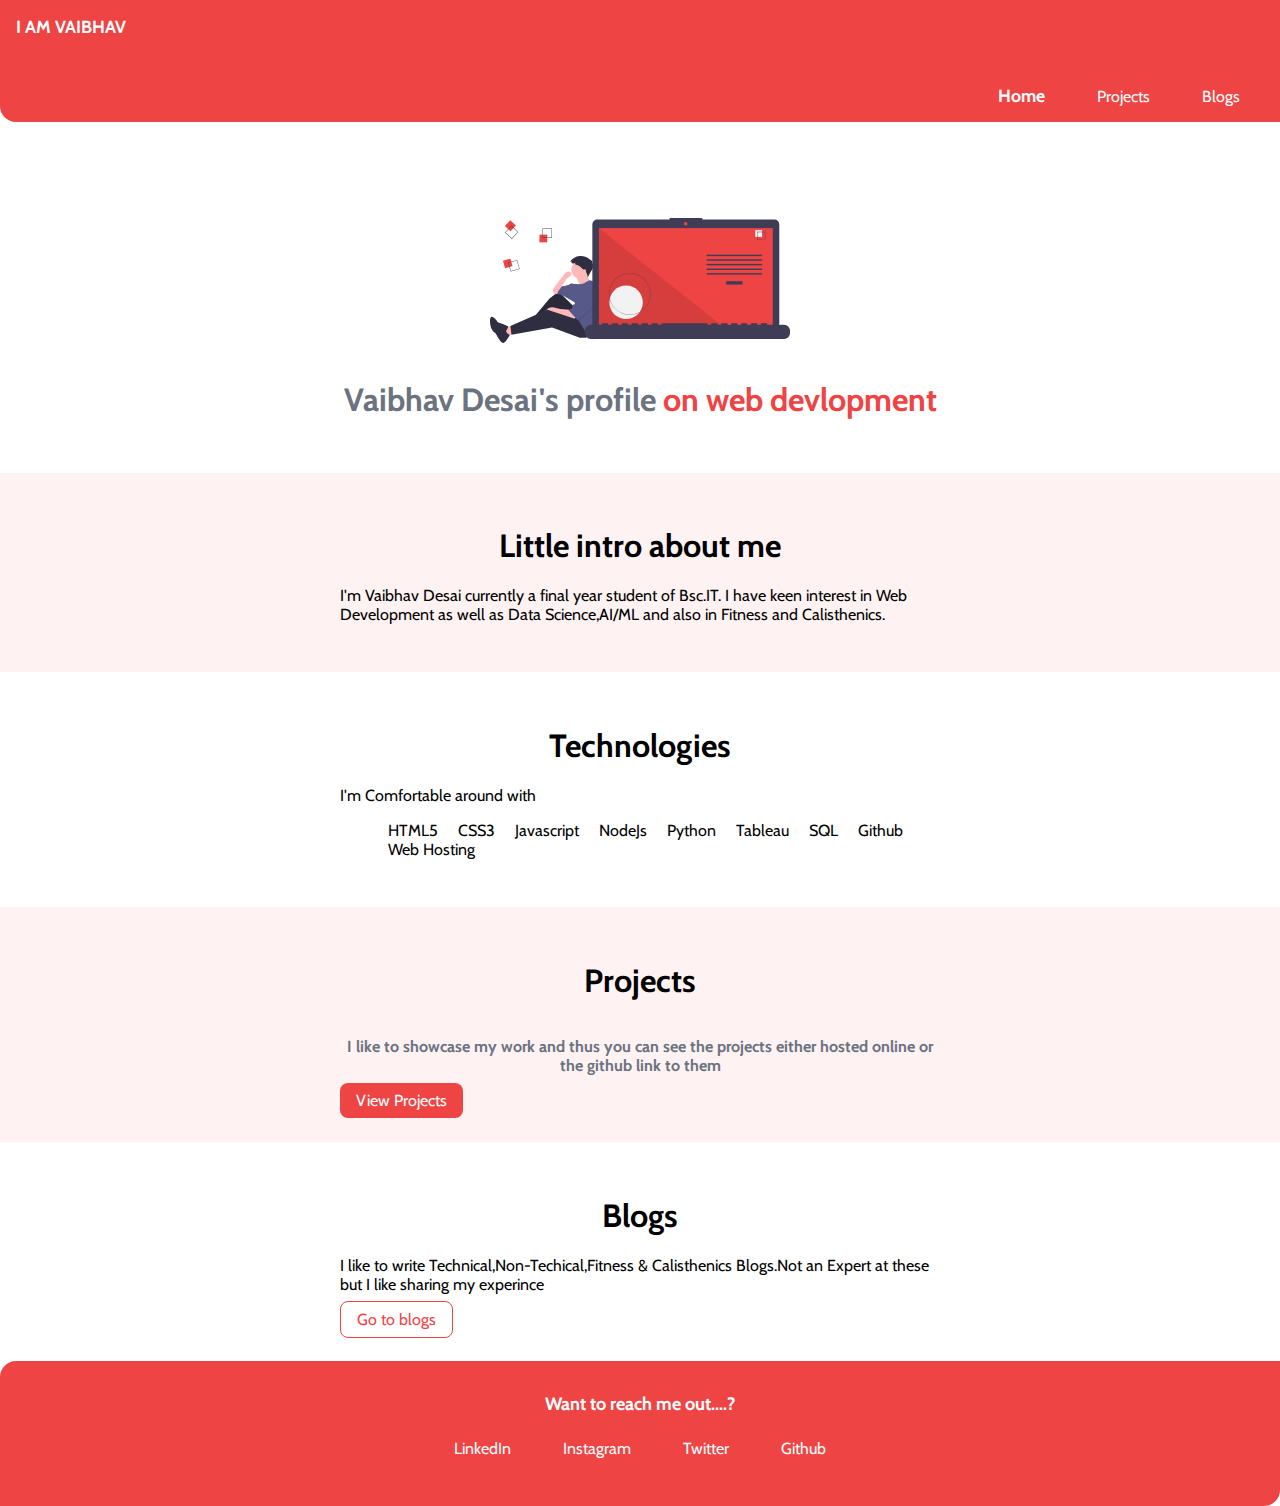
<file: index.html>
<!DOCTYPE html>
<html lang="en">
<head>
    <meta charset="UTF-8">
    <meta name="viewport" content="width=device-width, initial-scale=1.0">
    <title>Home | Vaibhav Desai</title>
    <link a href="styles.css" rel="stylesheet" />
</head>
<body>

    <nav class="navigation">
        <div class="nav-brand">I AM VAIBHAV</div>
        <ul class="list-non-bullet nav-pills ">
            <li class="list-item-inline">
                <a class="link link-active" href="/">Home</a>
            </li>
            <li class="list-item-inline">
                <a class="link" href="projects.html">Projects</a>
            </li>
            <li class="list-item-inline">
                <a class="link" href="blogs.html">Blogs</a>
            </li>
        </ul>
    </nav>

    <header class="hero">
        <img class="hero-img" src="/images/hero.svg"/>
        <h1 class="hero-heading">Vaibhav Desai's profile <span class="heading-inverted">on web devlopment</span></h1>
    </header>

    <section class="section ow">

        <div class="container container-center">
            <h1><strong>Little intro about me</strong></h1>
            <p>I'm Vaibhav Desai currently a final year student of Bsc.IT. I have keen interest in Web Development as well as Data Science,AI/ML and also in Fitness and Calisthenics.</p>
        </div>
    </section>

    <section class="section ">

        <div class="container container-center">
            <h1><strong>Technologies</strong></h1>
            <p>I'm Comfortable around with</p> 
            <ul>
                <li class="list-item-inline">HTML5</li>
                <li class="list-item-inline">CSS3</li>
                <li class="list-item-inline">Javascript</li>
                <li class="list-item-inline">NodeJs</li>
                <li class="list-item-inline">Python</li>
                <li class="list-item-inline">Tableau</li>
                <li class="list-item-inline">SQL</li>
                <li class="list-item-inline">Github</li>
                <li class="list-item-inline">Web Hosting</li>

            </ul>
        </div>
    </section>

    
    <section class="section ow">
        <div class="container container-center">
            <h1>Projects</h1>
            <p class="hero-heading">I like to showcase my work and thus you can see the projects either hosted online or the github link to them </p>
            <a class="link link-primary" href="projects.html">View Projects</a>
        </div>
        
        
    </section>

    <section class="section ">
        <div class="container container-center">
            <h1>Blogs</h1>
            <p>I like to write Technical,Non-Techical,Fitness & Calisthenics Blogs.Not an Expert at these but I like sharing my experince </p>
            <a class="link link-secondary" href="blogs.html">Go to blogs</a>
        </div>
        
    </section>


    <footer class="footer">
        <div class="footer-header">
            Want to reach me out....?
        </div>
        
        <ul class="social-links list-non-bullet">
            
            <li class="list-item-inline">
                
                <a class="link" href="https://www.linkedin.com/in/vaibhav-desai-013a078a">
                    LinkedIn
                </a>
            </li>
            <li class="list-item-inline">
                <a class="link" href="https://www.instagram.com/vvaibhav_desai">
                    Instagram
                </a>
            </li>
            
            <li class="list-item-inline">
                <a class="link" href="https://twitter.com/Desai_Vaibhavv">
                    Twitter
                </a>
            </li>
            <li class="list-item-inline">
                <a class="link" href="https://github.com/vvaibhavdesai">
                    Github
                </a>
            </li>
        </ul>
    </footer>


    
</body>
</html>
</file>
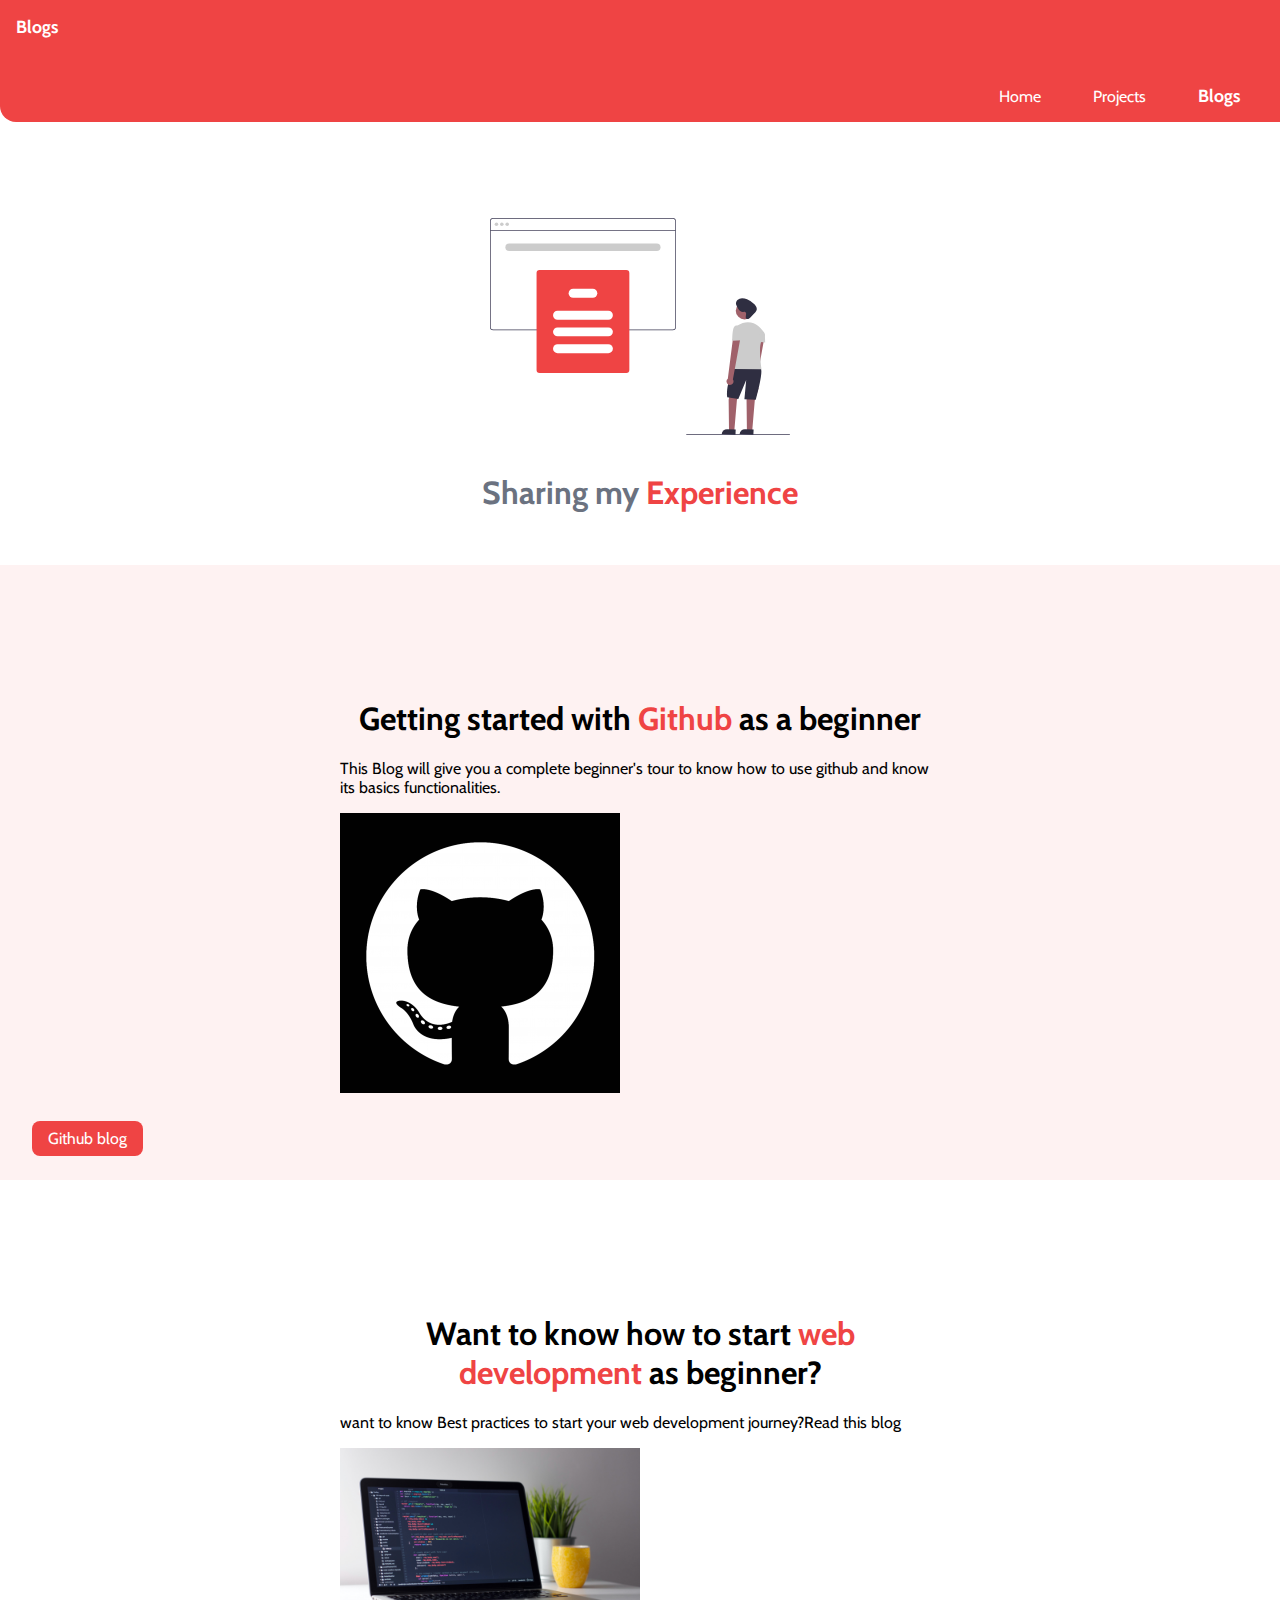
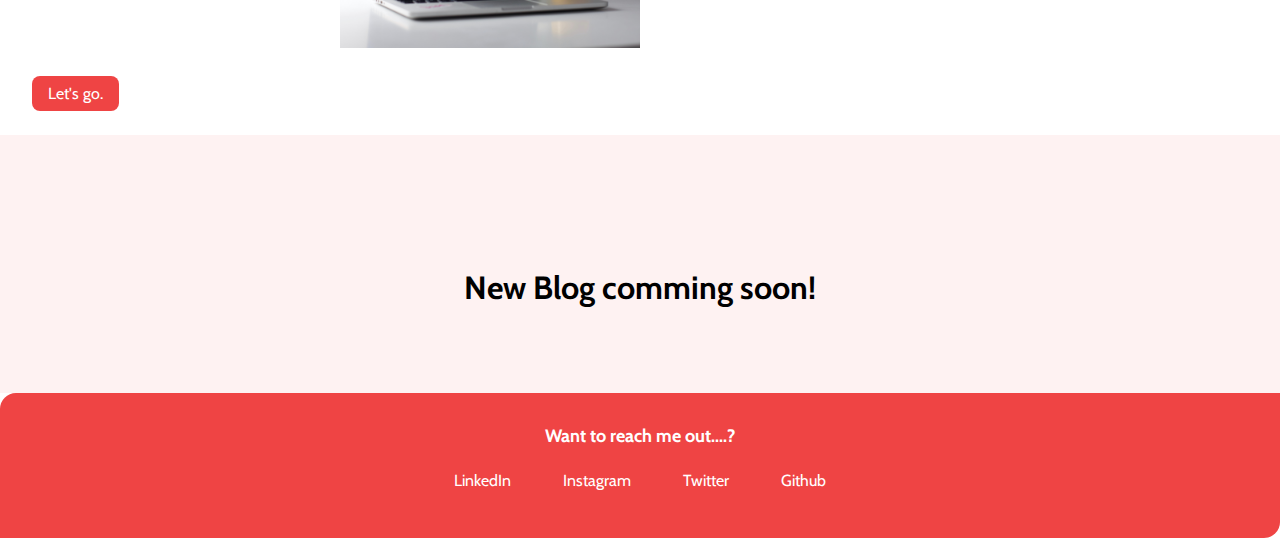
<file: blogs.html>
<!DOCTYPE html>
<html lang="en">
<head>
    <meta charset="UTF-8">
    <meta name="viewport" content="width=device-width, initial-scale=1.0">
    <title>Blogs |Vaibhav Desai</title>
    <link a href="styles.css" rel="stylesheet" />
</head>
<body>

    <nav class="navigation">
        <div class="nav-brand">Blogs</div>
        <ul class="list-non-bullet nav-pills ">
            <li class="list-item-inline">
                <a class="link " href="/">Home</a>
            </li>
            <li class="list-item-inline">
                <a class="link " href="projects.html">Projects</a>
            </li>
            <li class="list-item-inline">
                <a class="link link-active" href="blogs.html">Blogs</a>
            </li>
        </ul>
    </nav>

    <header class="hero">
        <img class="hero-img" src="/images/blogs.svg"/>
        <h1 class="hero-heading">Sharing my<span class="heading-inverted"> Experience</span></h1>
    </header>

    <section class="section ow">

        <div class="hero  container container-center">
            <h1>Getting started with <span class="hero-heading"><span class=" heading-inverted">Github</span></span> as a beginner</h1>
            <p>This Blog will give you a complete beginner's tour to know how to use github and know its basics functionalities.</p>
            <img class="responsive" src="/images/githubimage.png"
            />
        </div>
        <a href="github-blog.html" class="link link-primary">Github blog</a>
    </section>
    <section class="section ">

        <div class="hero  container container-center">
            <h1>Want to know how to start  <span class="hero-heading"><span class=" heading-inverted">web development </span></span>as beginner?</h1>
            <p>want to know Best practices to start your web development journey?Read this blog</p>
            <img class="responsive" src="/images/web development image.jpg"
            />
        </div>
        <a href="https://dev.to/9vaibhavdesai/best-practices-for-beginner-to-start-web-development-3pc4" class="link link-primary">Let's go.</a>
    </section>
    <section class="section ow">

        <div class="hero container container-center">
            <h1>New Blog comming <span class="hero-heading"><span class=" heading-inverted"></span></span>soon!</h1>
            <p></p>
        </div>
        <!-- <a href="/" class="link link-primary">Github blog</a> -->
    </section>

    <footer class="footer">
        <div class="footer-header">
            Want to reach me out....?
        </div>
        
        <ul class="social-links list-non-bullet">
            
            <li class="list-item-inline">
                
                <a class="link" href="https://www.linkedin.com/in/vaibhav-desai-013a078a">
                    LinkedIn
                </a>
            </li>
            <li class="list-item-inline">
                <a class="link" href="https://www.instagram.com/vvaibhav_desai">
                    Instagram
                </a>
            </li>
            <li class="list-item-inline">
                <a class="link" href="https://twitter.com/Desai_Vaibhavv">
                    Twitter
                </a>
            </li>
            <li class="list-item-inline">
                <a class="link" href="https://github.com/9Vaibhavdesai">
                    Github
                </a>
            </li>
        </ul>
    </footer>



    
</body>
</html>
</file>
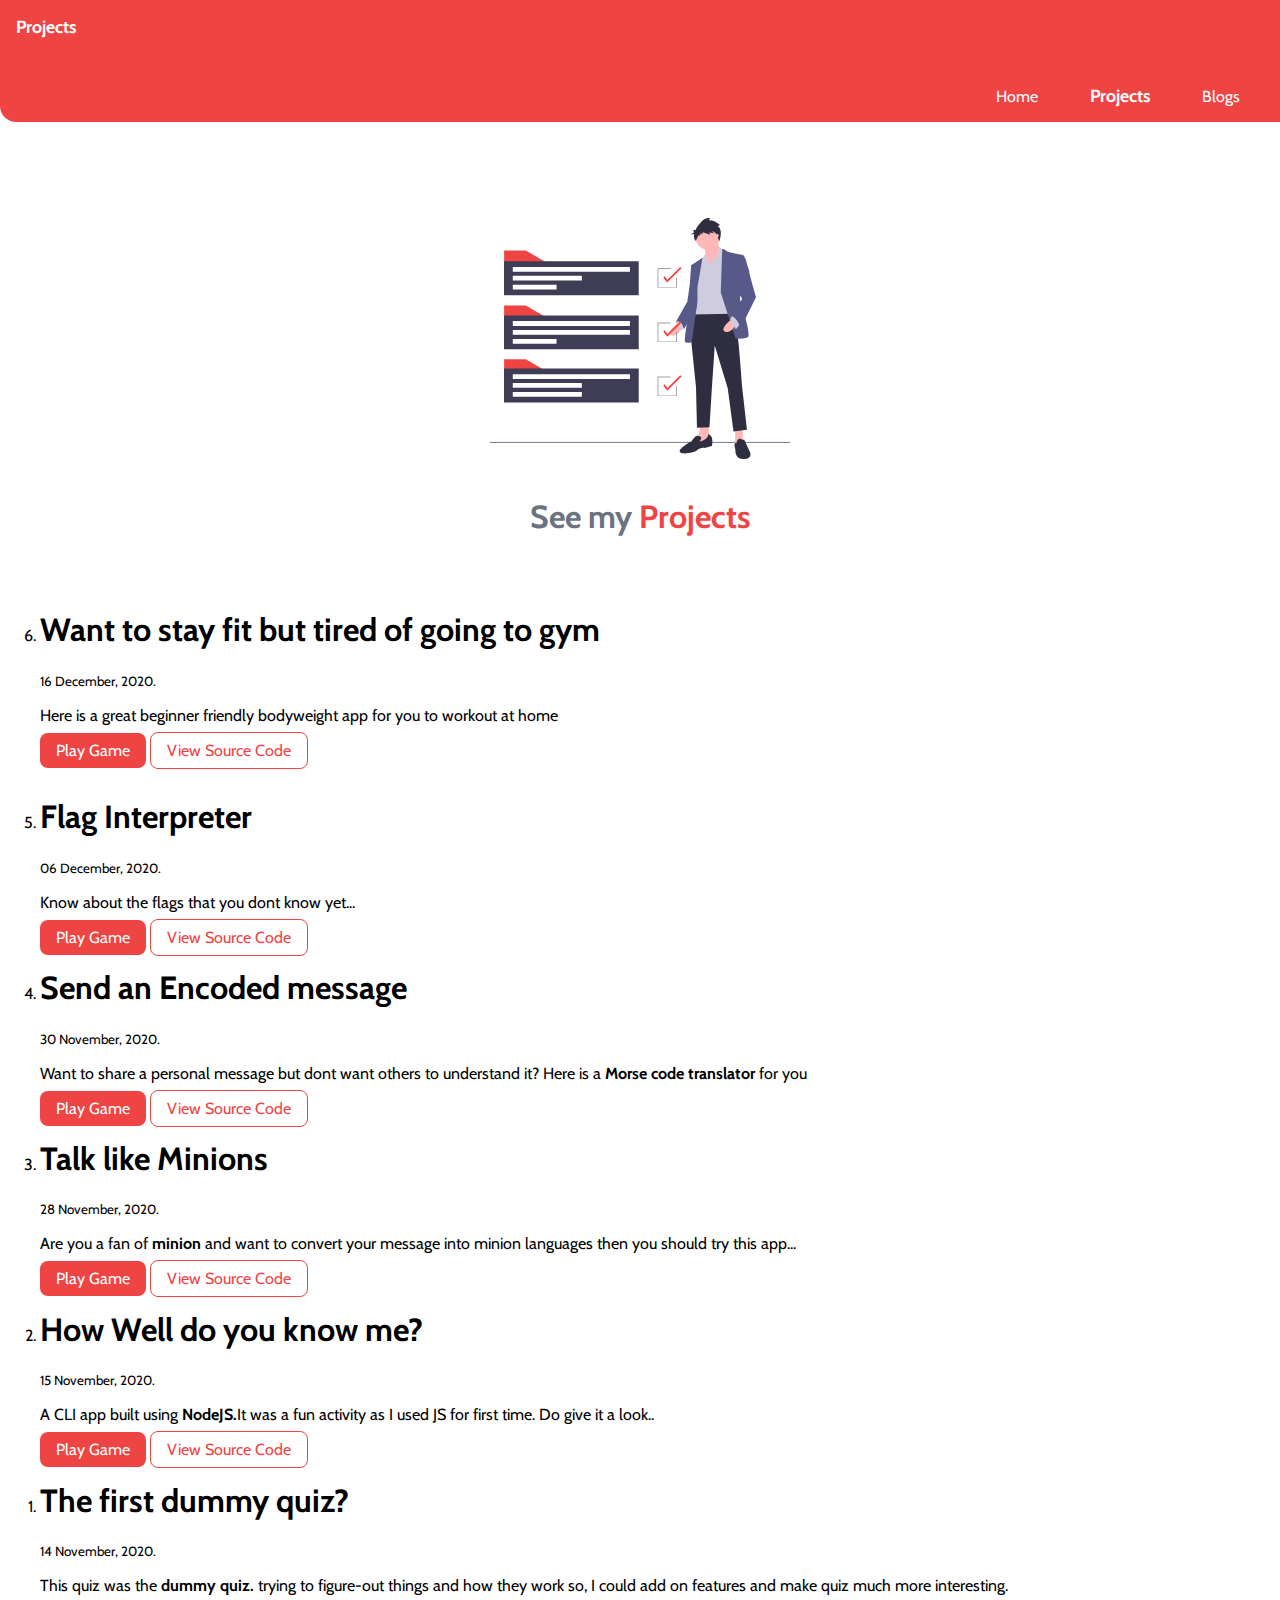
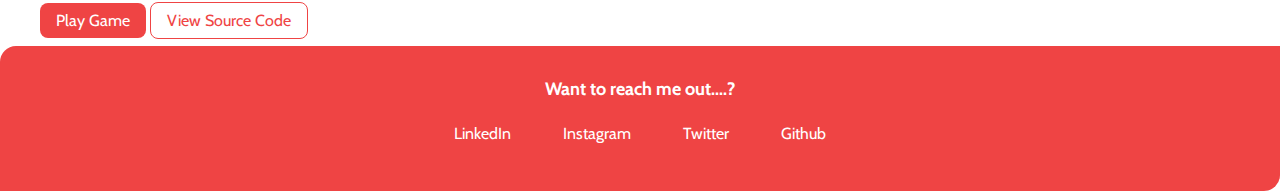
<file: projects.html>
<!DOCTYPE html>
<html lang="en">
<head>
    <meta charset="UTF-8">
    <meta name="viewport" content="width=device-width, initial-scale=1.0">
    <title>Projects |Vaibhav Desai</title>
    <link a href="styles.css" rel="stylesheet" />
</head>
<body>
    <nav class="navigation">
        <div class="nav-brand">Projects</div>
        <ul class="list-non-bullet nav-pills ">
            <li class="list-item-inline">
                <a class="link " href="/">Home</a>
            </li>
            <li class="list-item-inline">
                <a class="link link-active" href="projects.html">Projects</a>
            </li>
            <li class="list-item-inline">
                <a class="link" href="blogs.html">Blogs</a>
            </li>
        </ul>
    </nav>
    
    <header class="hero">
        <img class="hero-img" src="/images/projects.svg"/>
        <h1 class="hero-heading">See my <span class="heading-inverted">Projects </span></h1>
    </header>
    <ol class="" reversed>
        <li class="spacebelow">
        
            <h1>Want to stay fit but tired of going to gym</h1>
            <small>16 December, 2020.</small>
            <p>Here is a great beginner friendly <strong></strong>bodyweight app</strong>  for you to workout at home</p>

            <a class="link link-primary" href="https://ou54c.csb.app/">Play Game</a>
            <a class="link link-secondary" href="https://codesandbox.io/s/ou54c?file=/src/App.js">View Source Code</a>
                
    
        </li>
        <li >
        
            <h1>Flag Interpreter</h1>
            <small>06 December, 2020.</small>
            <p>Know about the flags that you dont know yet...</strong> </p>

            <a class="link link-primary" href="https://9gd6p.csb.app/">Play Game</a>
            <a class="link link-secondary" href="https://codesandbox.io/s/flaginterpreter-9gd6p">View Source Code</a>
                
    
        </li>
        <li>
        
            <h1>Send an Encoded message</h1>
            <small>30 November, 2020.</small>
            <p>Want to share a personal message but dont want others to understand it? Here is a <strong>Morse code translator</strong> for you</p>

            <a class="link link-primary" href="https://morsecode-translation.netlify.app//">Play Game</a>
            <a class="link link-secondary" href="https://github.com/9Vaibhavdesai/Morse-code--translator">View Source Code</a>
                
    
        </li>
        <li>
        
            <h1>Talk like Minions</h1>
            <small>28 November, 2020.</small>
            <p>Are you a fan of <strong>minion</strong> and want to convert your message into minion languages then you should try this app...</p>

            <a class="link link-primary" href="https://banana-translation.netlify.app/">Play Game</a>
            <a class="link link-secondary" href="https://github.com/9Vaibhavdesai/Making-bananatalkapp-using-vanillaJs">View Source Code</a>
                
    
        </li>
        <li>
            <h1>How Well do you know me?</h1>
            <small>15 November, 2020.</small>
            <p>A CLI app built using<strong> NodeJS.</strong>It was a fun activity as I used JS for first time. Do give it a look..</p>

            <a class="link link-primary" href="https://repl.it/@vaibhavdesai888/friendsquiz?embed=1&output=1#index.js">Play Game</a>
            <a class="link link-secondary" href="https://github.com/9Vaibhavdesai/Custom-CLI_App-assignment">View Source Code</a>
            

        </li>
        <li>
            <h1>The first dummy quiz?</h1>
            <small>14 November, 2020.</small>

            <p>This quiz was the <strong>dummy quiz.</strong> trying to figure-out things and how they work so, I could add on features and make quiz much more interesting.</p>

            <a class="link link-primary" href="https://repl.it/@vaibhavdesai888/EndGame?embed=1&output=1#index.js">Play Game</a>
            <a class="link link-secondary" href="https://github.com/9Vaibhavdesai/CLI-app-made-during-liveclass">View Source Code</a>
            

        </li>
       

    </ol>

    

    <footer class="footer">
        <div class="footer-header">
            Want to reach me out....?
        </div>
        
        <ul class="social-links list-non-bullet">
            
            <li class="list-item-inline">
                
                <a class="link" href="https://www.linkedin.com/in/vaibhav-desai-013a078a">
                    LinkedIn
                </a>
            </li>
            <li class="list-item-inline">
                <a class="link" href="https://www.instagram.com/vvaibhav_desai">
                    Instagram
                </a>
            </li>
            <li class="list-item-inline">
                <a class="link" href="https://twitter.com/Desai_Vaibhavv">
                    Twitter
                </a>
            </li>
            <li class="list-item-inline">
                <a class="link" href="https://github.com/9Vaibhavdesai">
                    Github
                </a>
            </li>
        </ul>
    </footer>
    
    
</body>
</html>
</file>
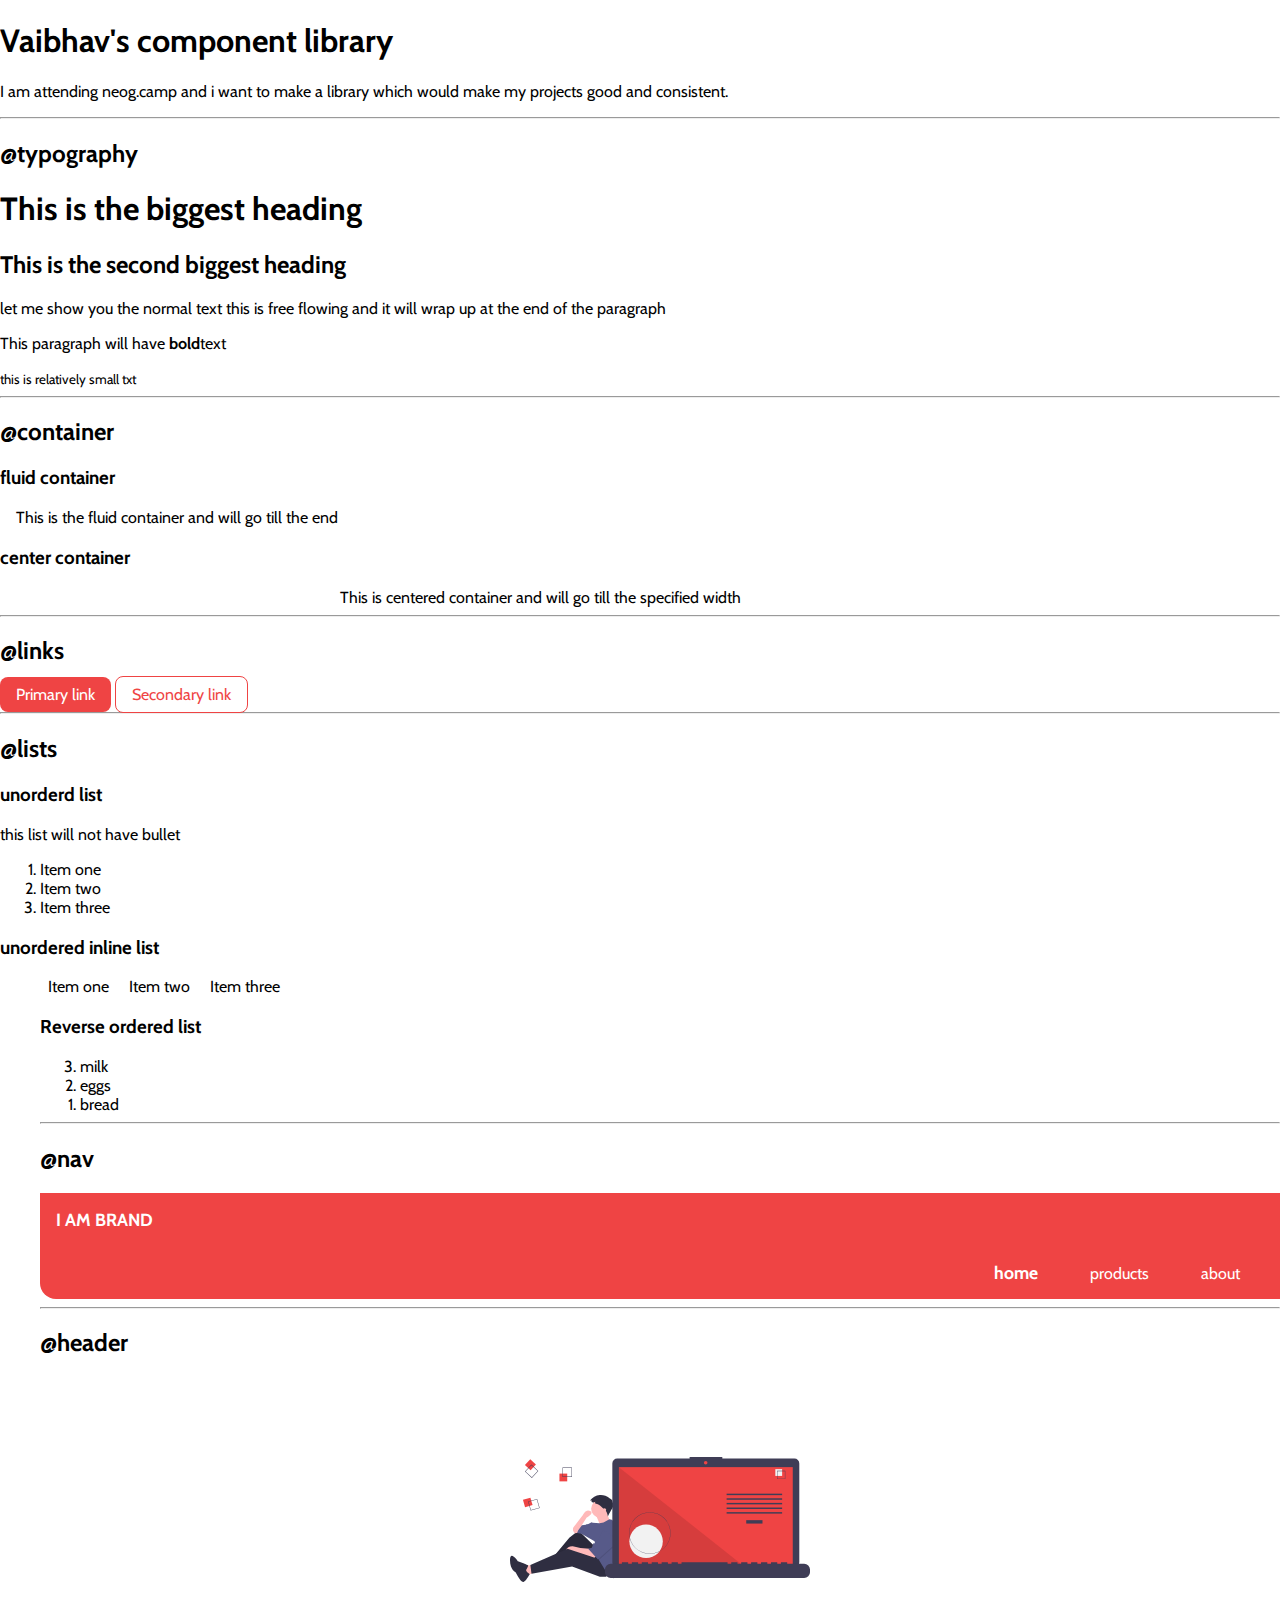
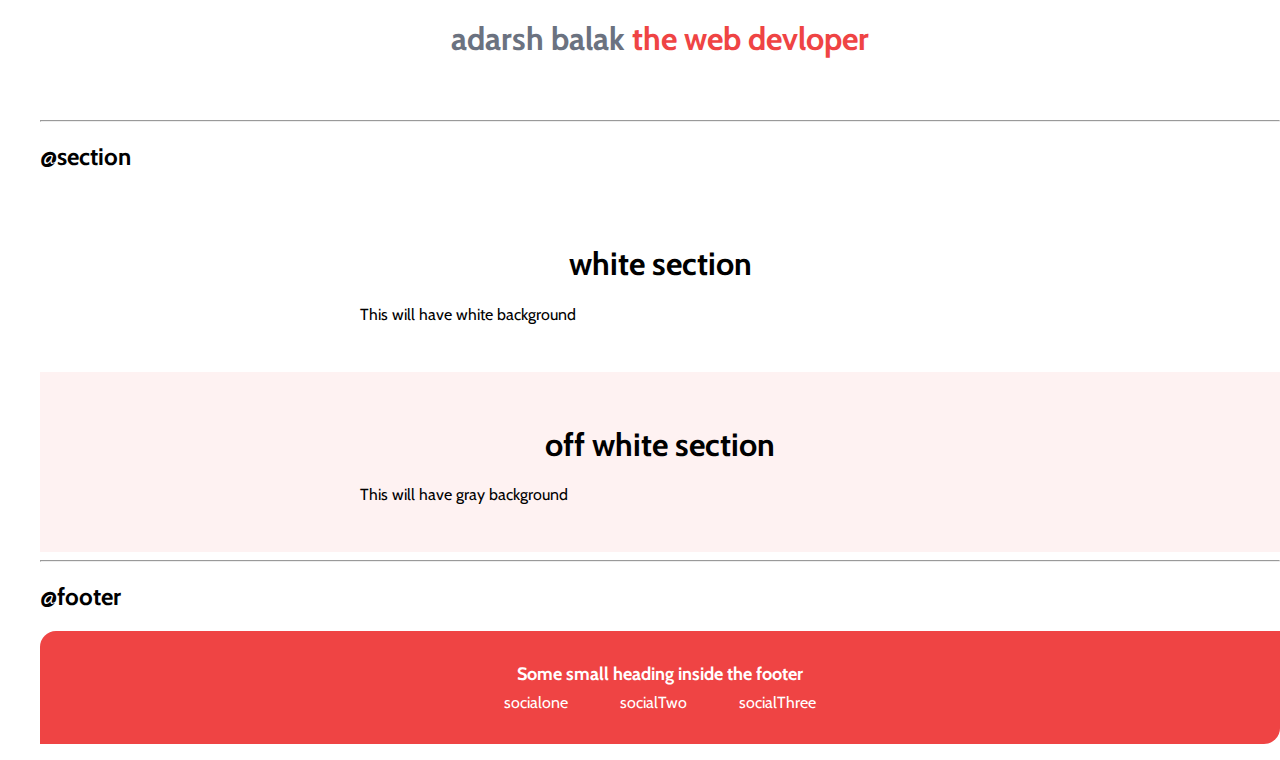
<file: lib/component.html>
<!DOCTYPE html>
<html lang="en">
<head>
    <meta charset="UTF-8">
    <meta name="viewport" content="width=device-width, initial-scale=1.0">
    <title>Component Library</title>

    <link href="/styles.css" rel="stylesheet"/>
</head>
<body>
    <h1>Vaibhav's component library</h1>
    <p>I am attending neog.camp and i want to make a library which would make my projects good
        and consistent.
    </p>
    <hr>

    <h2>@typography</h2>

    <h1>This is the biggest heading</h1>
    <h2>This is the second biggest heading</h2>
    <P>let me show you the normal text this is free flowing and it will wrap up at the end of the paragraph</P>
    <P>This paragraph will have <strong>bold</strong>text</P>
    <small>this is relatively small txt</small>

    <hr>

    <h2>@container</h2>

    <h3>fluid container</h3>
    <div class="container container-fluid">This is the fluid container and will go till the end</div>

    <h3>center container</h2>
    <div class="container container-center">This is centered container and will go till the specified width</div>

    <hr>

    <h2>@links</h2>

    <a class="link link-primary"href="">Primary link</a>
    <a class="link link-secondary" href="">Secondary
        link</a>

    <hr>
    <h2>@lists</h2>
    <h3>unorderd list</h3>
    <p>this list will not have bullet</p>

    <ul class="list-non-bullet">
        <li>Item one </li>
        <li>Item two</li>
        <li>Item three</li>
    </ul>
    <h3>unordered inline list</h3>

    
    <ul class="list-non-bullet">
        <li class="list-item-inline">Item one </li>
        <li class="list-item-inline">Item two</li>
        <li class="list-item-inline">Item three</li>

    <h3>Reverse  ordered list</h3>
    <ol reversed >
        <li>milk</li>
        <li>eggs</li>
        <li>bread</li>
    
    </ol>

    <hr>
     
    <h2>@nav</h2>
    <nav class="navigation">
        <div class="nav-brand">I AM BRAND</div>
        <ul class="list-non-bullet nav-pills ">
            <li class="list-item-inline">
                <a class="link link-active" href="/">home</a>
            </li>
            <li class="list-item-inline">
                <a class="link" href="/">products</a>
            </li>
            <li class="list-item-inline">
                <a class="link" href="/"> about</a>
            </li>
        </ul>
    </nav>

    <hr>

    <h2>@header</h2>

    <header class="hero">
        <img class="hero-img" src="/images/hero.svg"/>
        <h1 class="hero-heading">adarsh balak <span class="heading-inverted">the web devloper</span></h1>
    </header>

    <hr>

    <h2>@section</h2>

    <section class="section">
        <div class="container container-center">
            <h1>white section</h1>
            <p>This will have  white background</p>
        </div>
        
    </section>

    

    <section class="section ow">

        <div class="container container-center">
            <h1>off white section</h1>
            <p>This will have gray background</p>
        </div>
    </section>

    <hr>
    <h2>@footer</h2>

    <footer class="footer">
        <div class="footer-header">
            Some small heading inside the footer
        </div>
        
        <ul class="social-links list-non-bullet">
            
            <li class="list-item-inline">
                
                <a class="link" href="/">
                    socialone
                </a>
            </li>
            <li class="list-item-inline">
                <a class="link" href="/">
                    socialTwo
                </a>
                </li>
            <li class="list-item-inline">
                <a class="link" href="/">
                    socialThree
                </a>
            </li>
        </ul>
    </footer>

</body>
</html>
</file>
<file: styles.css>
@import url('https://fonts.googleapis.com/css2?family=Cabin&display=swap');

:root{
    --primary-color: #EF4444;
    --dark-gray:#6B7280;
    --off-white:#FEF2F2;
    /* #F3F4F6 */
}
body{
    font-family: 'Cabin', sans-serif;
    margin: 0px ;
}
hr{
    margin: 0.5rem 0rem;
}

/**container**/

.container{
    padding: 0rem 1rem;
}

.container-center{
    max-width:
    600px;

    margin:auto;
}

/* links */
.link{
    text-decoration: none;
    padding: 0.5rem 1rem;
}



.link-primary{
    background-color:var(--primary-color);
    border-radius:0.5rem;
    color:white;
    
}


.link-secondary{
    color:var(--primary-color);
    border-radius: 0.5rem;
    border: 1px solid var(--primary-color);
}
/* 
look into into bem margining css later*/
/* 
list */

.list-non-bullet{
    list-style:non
}


.list-item-inline{
    display:inline;
    padding: 0rem 0.5rem;

}
/* 
navigation */


.navigation {
     background-color:var(--primary-color);
     color:white;
     border-bottom-left-radius:1rem;


}

.navigation .link{
    color:white;
     
}
.navigation .nav-brand{
    padding: 1rem;
    font-weight:bold;
    font-size:1.1rem;
}

.navigation .nav-pills{
    text-align:right;
    padding:1rem;

}

.navigation .link-active{
    font-weight:bold;
    font-size:1.1rem;
}

.hero {
    padding:2rem;
    padding-top:5rem;

}

.hero .hero-img {
    max-width: 300px;
    display:block;
    margin:auto;

}

.hero .hero-heading{
    text-align:center;
    padding-top: 1rem;
    color: var(--dark-gray)
}

.hero .hero-heading .heading-inverted {
    color:var(--primary-color);
}

/* 
section */
.section {
    padding: 2rem;
}

.section h1{
    text-align: center;
    
}

.ow{
    background-color: var(--off-white);
    font-weight: medium;
}

/* footer */
.footer {
    background-color: var(--primary-color);
    padding: 2rem 1rem;
    text-align: center;
    color:white;
    border-top-left-radius:1rem;
    border-bottom-right-radius:1rem;

}
.footer .footer-header{
    padding-bottom: 0.5rem;
    font-weight:bold;
    font-size:large;

}

.footer .link {
    color:white;
}
/* 
remember if you finf the pixel issues moving here and there you can adjust this by below commands */
.footer ul{
    padding-inline-start: 0px;
}


.section .hero-heading{
    text-align:center;
    padding-top: 1rem;
    color: var(--dark-gray);
    font-weight:bold;
}
/* 
spacebelow */
.spacebelow{
    padding-bottom: 1rem;
}
/* 
responsive */
.responsive {
    max-width:300px;
    height:auto;
}
/* 
blockquote */
.blockline .blockquote {
    
    display: block;
    margin-block-start: 1em;
    margin-block-end: 1em;
    margin-inline-start: 40px;
    margin-inline-end: 40px;
}

.blockline {
    border-left:7px solid var(--primary-color);
    padding-left: 1rem;
    
}

.githublinks {
    color:var(--primary-color);
}
</file>
